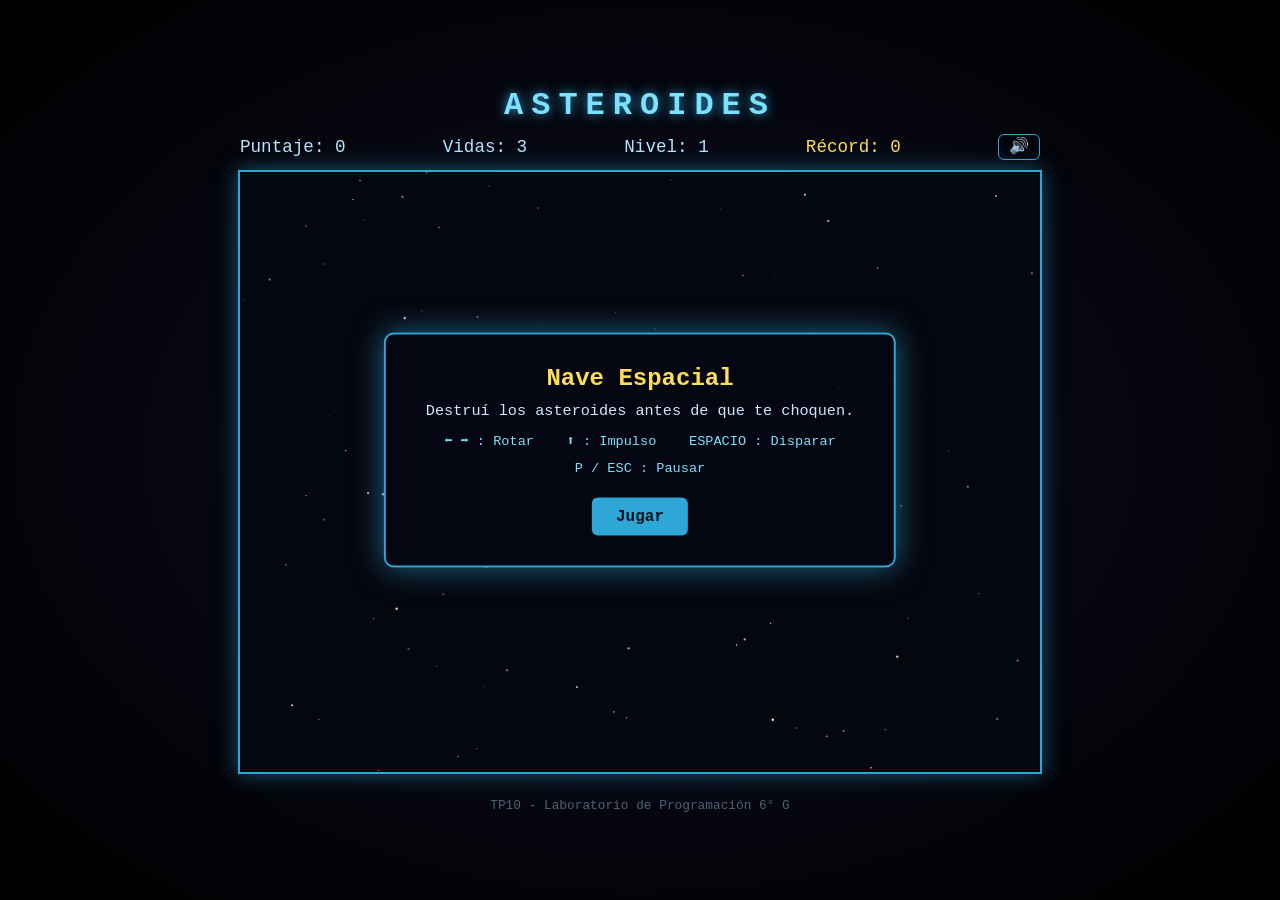
<file: juegos/asteroides/index.html>
<!DOCTYPE html>
<html lang="es">
<head>
  <meta charset="UTF-8">
  <meta name="viewport" content="width=device-width, initial-scale=1.0">
  <title>Asteroides - TP10 Laboratorio de Programación</title>
  <link rel="stylesheet" href="style.css">
</head>
<body>

  <div id="game-container">
    <h1>ASTEROIDES</h1>

    <div id="hud">
      <div id="score">Puntaje: <span id="score-value">0</span></div>
      <div id="lives">Vidas: <span id="lives-value">3</span></div>
      <div id="level">Nivel: <span id="level-value">1</span></div>
      <div id="highscore">Récord: <span id="highscore-value">0</span></div>
      <button id="mute-btn" aria-label="Silenciar sonido">🔊</button>
    </div>

    <canvas id="gameCanvas" width="800" height="600"></canvas>

    <div id="overlay">
      <div id="start-screen" class="screen">
        <h2>Nave Espacial</h2>
        <p>Destruí los asteroides antes de que te choquen.</p>
        <p class="controls">
          ⬅️ ➡️ : Rotar &nbsp;&nbsp; ⬆️ : Impulso &nbsp;&nbsp; ESPACIO : Disparar
        </p>
        <p class="controls">P / ESC : Pausar</p>
        <button id="start-btn">Jugar</button>
      </div>

      <div id="gameover-screen" class="screen hidden">
        <h2>Fin del juego</h2>
        <p>Puntaje final: <span id="final-score">0</span></p>
        <p id="new-record" class="hidden">¡Nuevo récord! 🏆</p>
        <button id="restart-btn">Jugar de nuevo</button>
      </div>

      <div id="pause-screen" class="screen hidden">
        <h2>Pausa</h2>
        <p>Presioná P o ESC para continuar</p>
      </div>
    </div>

    <p class="footer">TP10 - Laboratorio de Programación 6° G</p>
  </div>

  <script src="script.js"></script>
</body>
</html>
</file>
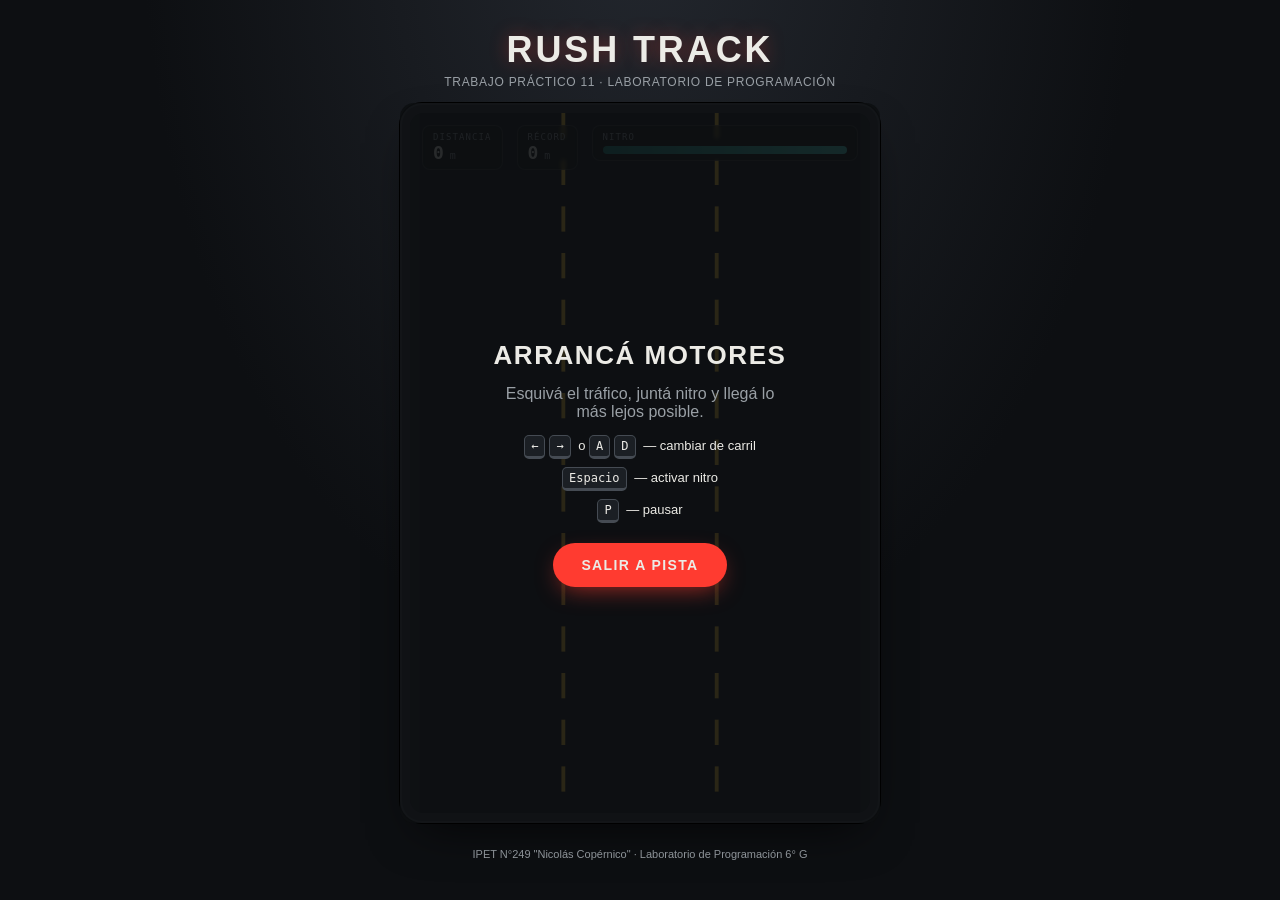
<file: juegos/rush-track/index.html>
<!DOCTYPE html>
<html lang="es">
<head>
  <meta charset="UTF-8" />
  <meta name="viewport" content="width=device-width, initial-scale=1.0" />
  <title>Rush Track — TP11</title>
  <meta name="description" content="Mini-juego de esquive en Canvas: cargá nitro y no choques." />
  <link rel="stylesheet" href="css/style.css" />
</head>
<body>

  <!-- ===================== ESCENARIO DEL JUEGO ===================== -->
  <main class="cockpit">

    <header class="dash-header">
      <h1>RUSH TRACK</h1>
      <p class="subtitle">Trabajo Práctico 11 · Laboratorio de Programación</p>
    </header>

    <div class="stage">

      <!-- Lienzo donde se dibuja toda la lógica del juego -->
      <canvas id="game" width="480" height="720" aria-label="Área de juego"></canvas>

      <!-- Tablero de instrumentos (HUD) superpuesto al canvas -->
      <div class="hud">
        <div class="gauge">
          <span class="gauge-label">Distancia</span>
          <span class="gauge-value" id="score">0<small> m</small></span>
        </div>
        <div class="gauge">
          <span class="gauge-label">Récord</span>
          <span class="gauge-value" id="best">0<small> m</small></span>
        </div>
        <div class="nitro">
          <span class="gauge-label">Nitro</span>
          <div class="nitro-track">
            <div class="nitro-fill" id="nitroFill"></div>
          </div>
        </div>
      </div>

      <!-- Pantalla de inicio -->
      <section class="overlay" id="startOverlay">
        <h2>Arrancá motores</h2>
        <p>Esquivá el tráfico, juntá nitro y llegá lo más lejos posible.</p>
        <ul class="controls-list">
          <li><span class="keys"><kbd>&larr;</kbd><kbd>&rarr;</kbd></span> o <span class="keys"><kbd>A</kbd><kbd>D</kbd></span> — cambiar de carril</li>
          <li><span class="keys"><kbd>Espacio</kbd></span> — activar nitro</li>
          <li><span class="keys"><kbd>P</kbd></span> — pausar</li>
        </ul>
        <button class="ignition" id="startBtn" type="button">Salir a pista</button>
      </section>

      <!-- Pantalla de pausa -->
      <section class="overlay hidden" id="pauseOverlay">
        <h2>Pausa</h2>
        <button class="ignition" id="resumeBtn" type="button">Reanudar</button>
      </section>

      <!-- Pantalla de choque / fin de partida -->
      <section class="overlay hidden" id="gameOverOverlay">
        <h2>Choque</h2>
        <p>Distancia recorrida: <strong><span id="finalScore">0</span> m</strong></p>
        <p class="new-best hidden" id="newBestMsg">Nuevo récord</p>
        <button class="ignition" id="restartBtn" type="button">Volver a pista</button>
      </section>

    </div>

    <footer class="dash-footer">
      <p>IPET N°249 "Nicolás Copérnico" · Laboratorio de Programación 6° G</p>
    </footer>

  </main>

  <script src="js/script.js"></script>
</body>
</html>
</file>
<file: juegos/asteroides/style.css>
* {
  margin: 0;
  padding: 0;
  box-sizing: border-box;
}

body {
  background: radial-gradient(ellipse at center, #0b0d21 0%, #000000 100%);
  color: #e8f1ff;
  font-family: 'Courier New', Courier, monospace;
  min-height: 100vh;
  display: flex;
  align-items: center;
  justify-content: center;
  padding: 20px;
}

#game-container {
  display: flex;
  flex-direction: column;
  align-items: center;
  gap: 10px;
}

h1 {
  letter-spacing: 8px;
  color: #7ce0ff;
  text-shadow: 0 0 12px #2ea6d6;
}

#hud {
  display: flex;
  align-items: center;
  gap: 20px;
  width: 800px;
  max-width: 90vw;
  justify-content: space-between;
  font-size: 1.1rem;
  color: #b7e6ff;
}

#highscore {
  color: #ffdd57;
}

#mute-btn {
  margin-top: 0;
  padding: 4px 10px;
  font-size: 1rem;
  line-height: 1;
  background: transparent;
  border: 1px solid #2ea6d6;
  color: #7ce0ff;
}

#mute-btn:hover {
  background: rgba(46, 166, 214, 0.2);
  transform: none;
}

#new-record {
  color: #ffdd57 !important;
  font-weight: bold;
}

#gameCanvas {
  background: #000000;
  border: 2px solid #2ea6d6;
  box-shadow: 0 0 20px rgba(46, 166, 214, 0.5);
  max-width: 90vw;
  display: block;
}

#overlay {
  position: relative;
  width: 0;
  height: 0;
}

.screen {
  position: fixed;
  top: 50%;
  left: 50%;
  transform: translate(-50%, -50%);
  background: rgba(5, 8, 20, 0.95);
  border: 2px solid #2ea6d6;
  border-radius: 10px;
  padding: 30px 40px;
  text-align: center;
  box-shadow: 0 0 30px rgba(46, 166, 214, 0.6);
  min-width: 300px;
}

.screen.hidden {
  display: none;
}

.screen h2 {
  color: #ffdd57;
  margin-bottom: 10px;
}

.screen p {
  margin: 6px 0;
  font-size: 0.95rem;
  color: #cfe8ff;
}

.controls {
  font-size: 0.85rem !important;
  color: #7ce0ff !important;
  margin-top: 12px !important;
}

button {
  margin-top: 16px;
  padding: 10px 24px;
  font-family: inherit;
  font-size: 1rem;
  background: #2ea6d6;
  color: #05121c;
  border: none;
  border-radius: 6px;
  cursor: pointer;
  font-weight: bold;
  transition: transform 0.1s ease, background 0.2s ease;
}

button:hover {
  background: #7ce0ff;
  transform: scale(1.05);
}

.footer {
  color: #4a6478;
  font-size: 0.8rem;
  margin-top: 4px;
}

/* GameVault: que el canvas se adapte al ancho del visor */
canvas#gameCanvas { max-width: 100%; height: auto; }
</file>
<file: juegos/rush-track/css/style.css>
/* =========================================================================
   RUSH TRACK — estilos
   Paleta: asfalto oscuro + rojo de carrera + cian nitro.
   ========================================================================= */

:root {
  --asphalt-950: #0d0f12;
  --asphalt-800: #1b1f24;
  --graphite-700: #2a2f36;
  --line-yellow: #ffc93c;
  --race-red: #ff3b30;
  --race-red-dim: #7a1e19;
  --nitro-cyan: #4ce0d2;
  --paper: #ecebe6;
  --paper-dim: #9aa0a6;

  --font-display: "Segoe UI", "Helvetica Neue", Arial, sans-serif;
  --font-mono: "Consolas", "SFMono-Regular", "Menlo", monospace;
}

* {
  box-sizing: border-box;
}

html, body {
  height: 100%;
}

body {
  margin: 0;
  min-height: 100%;
  display: flex;
  align-items: center;
  justify-content: center;
  padding: 24px 16px;
  background:
    radial-gradient(ellipse at 50% -10%, #23272e 0%, var(--asphalt-950) 55%);
  color: var(--paper);
  font-family: var(--font-display);
}

/* ===================== MARCO / COCKPIT ===================== */

.cockpit {
  width: 100%;
  max-width: 480px;
  display: flex;
  flex-direction: column;
  align-items: center;
  gap: 14px;
}

.dash-header {
  text-align: center;
}

.dash-header h1 {
  margin: 0;
  font-size: clamp(28px, 7vw, 36px);
  font-weight: 800;
  letter-spacing: 0.08em;
  color: var(--paper);
  text-shadow: 0 0 18px rgba(255, 59, 48, 0.35);
}

.subtitle {
  margin: 4px 0 0;
  font-size: 12px;
  letter-spacing: 0.06em;
  text-transform: uppercase;
  color: var(--paper-dim);
}

/* El "stage" imita el bisel de un cockpit de simracing: marco grueso,
   remaches en las esquinas y una leve curvatura de vidrio. */
.stage {
  position: relative;
  width: 100%;
  aspect-ratio: 480 / 720;
  background: var(--graphite-700);
  border-radius: 22px;
  padding: 10px;
  box-shadow:
    0 0 0 1px #000,
    inset 0 0 0 2px #40464e,
    0 20px 50px -20px rgba(0, 0, 0, 0.8);
}

.stage > canvas {
  border-radius: 14px;
}

/* remaches decorativos en las cuatro esquinas del bisel, ubicados por
   porcentaje para que escalen bien en pantallas chicas */
.stage {
  background-image:
    radial-gradient(circle, #6b737d 0 2px, transparent 2.5px),
    radial-gradient(circle, #6b737d 0 2px, transparent 2.5px),
    radial-gradient(circle, #6b737d 0 2px, transparent 2.5px),
    radial-gradient(circle, #6b737d 0 2px, transparent 2.5px);
  background-repeat: no-repeat;
  background-size: 6px 6px;
  background-position:
    14px 14px,
    calc(100% - 14px) 14px,
    14px calc(100% - 14px),
    calc(100% - 14px) calc(100% - 14px);
}

#game {
  display: block;
  width: 100%;
  height: 100%;
  background: var(--asphalt-950);
}

/* ===================== HUD ===================== */

.hud {
  position: absolute;
  top: 22px;
  left: 22px;
  right: 22px;
  display: flex;
  align-items: flex-start;
  gap: 14px;
  pointer-events: none;
  font-family: var(--font-mono);
}

.gauge {
  display: flex;
  flex-direction: column;
  background: rgba(13, 15, 18, 0.55);
  border: 1px solid rgba(236, 235, 230, 0.15);
  border-radius: 8px;
  padding: 6px 10px;
  backdrop-filter: blur(2px);
}

.gauge-label {
  font-size: 9px;
  letter-spacing: 0.12em;
  text-transform: uppercase;
  color: var(--paper-dim);
}

.gauge-value {
  font-size: 18px;
  font-weight: 700;
  color: var(--paper);
}

.gauge-value small {
  font-size: 10px;
  font-weight: 400;
  color: var(--paper-dim);
}

.nitro {
  flex: 1;
  display: flex;
  flex-direction: column;
  gap: 4px;
  background: rgba(13, 15, 18, 0.55);
  border: 1px solid rgba(236, 235, 230, 0.15);
  border-radius: 8px;
  padding: 6px 10px;
  backdrop-filter: blur(2px);
}

.nitro-track {
  height: 8px;
  border-radius: 4px;
  background: rgba(236, 235, 230, 0.12);
  overflow: hidden;
}

.nitro-fill {
  height: 100%;
  width: 100%;
  background: linear-gradient(90deg, #1c8f86, var(--nitro-cyan));
  box-shadow: 0 0 10px var(--nitro-cyan);
  transition: width 0.1s linear;
}

.nitro-fill.boosting {
  animation: pulse 0.5s ease-in-out infinite alternate;
}

@keyframes pulse {
  from { filter: brightness(1); }
  to   { filter: brightness(1.5); }
}

/* ===================== PANTALLAS SUPERPUESTAS ===================== */

.overlay {
  position: absolute;
  inset: 0;
  display: flex;
  flex-direction: column;
  align-items: center;
  justify-content: center;
  gap: 14px;
  padding: 32px;
  text-align: center;
  background: rgba(13, 15, 18, 0.88);
  border-radius: 14px;
}

.overlay.hidden {
  display: none;
}

.overlay h2 {
  margin: 0;
  font-size: 26px;
  letter-spacing: 0.06em;
  text-transform: uppercase;
}

.overlay p {
  margin: 0;
  color: var(--paper-dim);
  max-width: 32ch;
}

.controls-list {
  list-style: none;
  margin: 0;
  padding: 0;
  display: flex;
  flex-direction: column;
  gap: 8px;
  font-size: 13px;
  color: var(--paper);
}

.keys {
  display: inline-flex;
  gap: 4px;
  margin-right: 4px;
}

kbd {
  display: inline-block;
  min-width: 20px;
  padding: 3px 6px;
  font-family: var(--font-mono);
  font-size: 12px;
  text-align: center;
  background: var(--asphalt-800);
  border: 1px solid #454b53;
  border-bottom-width: 3px;
  border-radius: 5px;
  color: var(--paper);
}

.ignition {
  margin-top: 6px;
  padding: 14px 28px;
  border: none;
  border-radius: 999px;
  background: var(--race-red);
  color: var(--paper);
  font-family: var(--font-display);
  font-weight: 700;
  font-size: 14px;
  letter-spacing: 0.1em;
  text-transform: uppercase;
  cursor: pointer;
  box-shadow: 0 8px 24px -8px rgba(255, 59, 48, 0.7);
  transition: transform 0.12s ease, box-shadow 0.12s ease, background 0.12s ease;
}

.ignition:hover {
  background: #ff5147;
  transform: translateY(-1px);
  box-shadow: 0 10px 26px -8px rgba(255, 59, 48, 0.85);
}

.ignition:active {
  transform: translateY(1px);
}

.ignition:focus-visible {
  outline: 3px solid var(--nitro-cyan);
  outline-offset: 3px;
}

.new-best {
  color: var(--nitro-cyan) !important;
  font-weight: 700;
  text-transform: uppercase;
  letter-spacing: 0.08em;
  font-size: 13px;
}

/* ===================== PIE ===================== */

.dash-footer {
  font-size: 11px;
  color: var(--paper-dim);
  text-align: center;
}

/* ===================== ACCESIBILIDAD / RESPONSIVE ===================== */

@media (prefers-reduced-motion: reduce) {
  .nitro-fill.boosting {
    animation: none;
  }
  .ignition {
    transition: none;
  }
}

@media (max-width: 380px) {
  .hud {
    font-size: 11px;
  }
  .gauge-value {
    font-size: 15px;
  }
}
</file>
